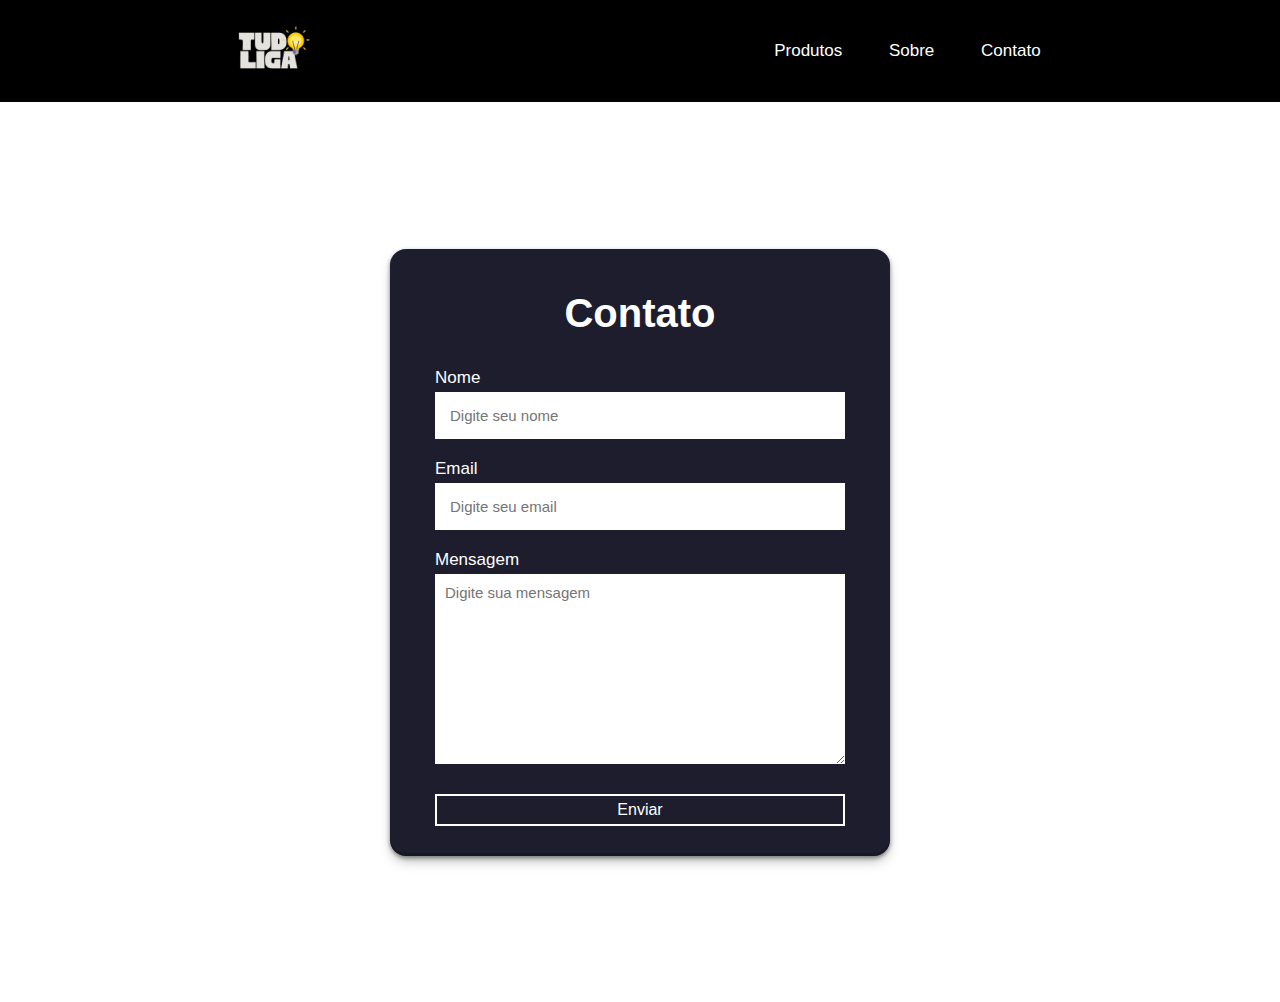
<file: contato.html>
<!DOCTYPE html>
<html lang="pt-br">
<head>
    <meta charset="UTF-8">
    <meta name="viewport" content="width=device-width, initial-scale=1.0">
    <title>Contato</title>
    <link rel="shortcut icon" href="img/favicon.ico" type="image/x-icon">
    <link rel="stylesheet" href="css/contato.css">
</head>
<body>
    <header>

        <div class="inicio">
            <dir class="logo">
                <img src="img/logo.png" alt="">
            </dir>
    
            <ul>
                <li><a href="index.html">Produtos</a></li>
                <li><a href="sobre.html">Sobre</a></li>
                <li><a href="contato.html">Contato</a></li>
            </ul>
        </div>

    <div class="bodycontato">
            <section>
                <h2>Contato</h2>
                <form action="https://api.staticforms.xyz/submit" method="post">
                    <label>Nome</label>
                    <input type="text" name="Name" placeholder="Digite seu nome" id="" autocomplete="off" required>
                    <label>Email</label>
                    <input type="text" name="Email" placeholder="Digite seu email" id="" autocomplete="off" required>
                    <label>Mensagem</label>
                    <textarea name="message" id="" cols="30" rows="10" placeholder="Digite sua mensagem" required></textarea>
                    <button type="submit">Enviar</button>
                    <input type="hidden" name="accessKey" value="ad4cc12f-c71e-4c94-82e9-eaddd800e7a4">
                    <!--MUDAR IP NO SENAI-->
                    <input type="hidden" name="redirectTo" value="http://18.222.21.99/obrigado.html">
                
                </form>
            </section>
    </div>
    </header>
</body>
</html>
</file>
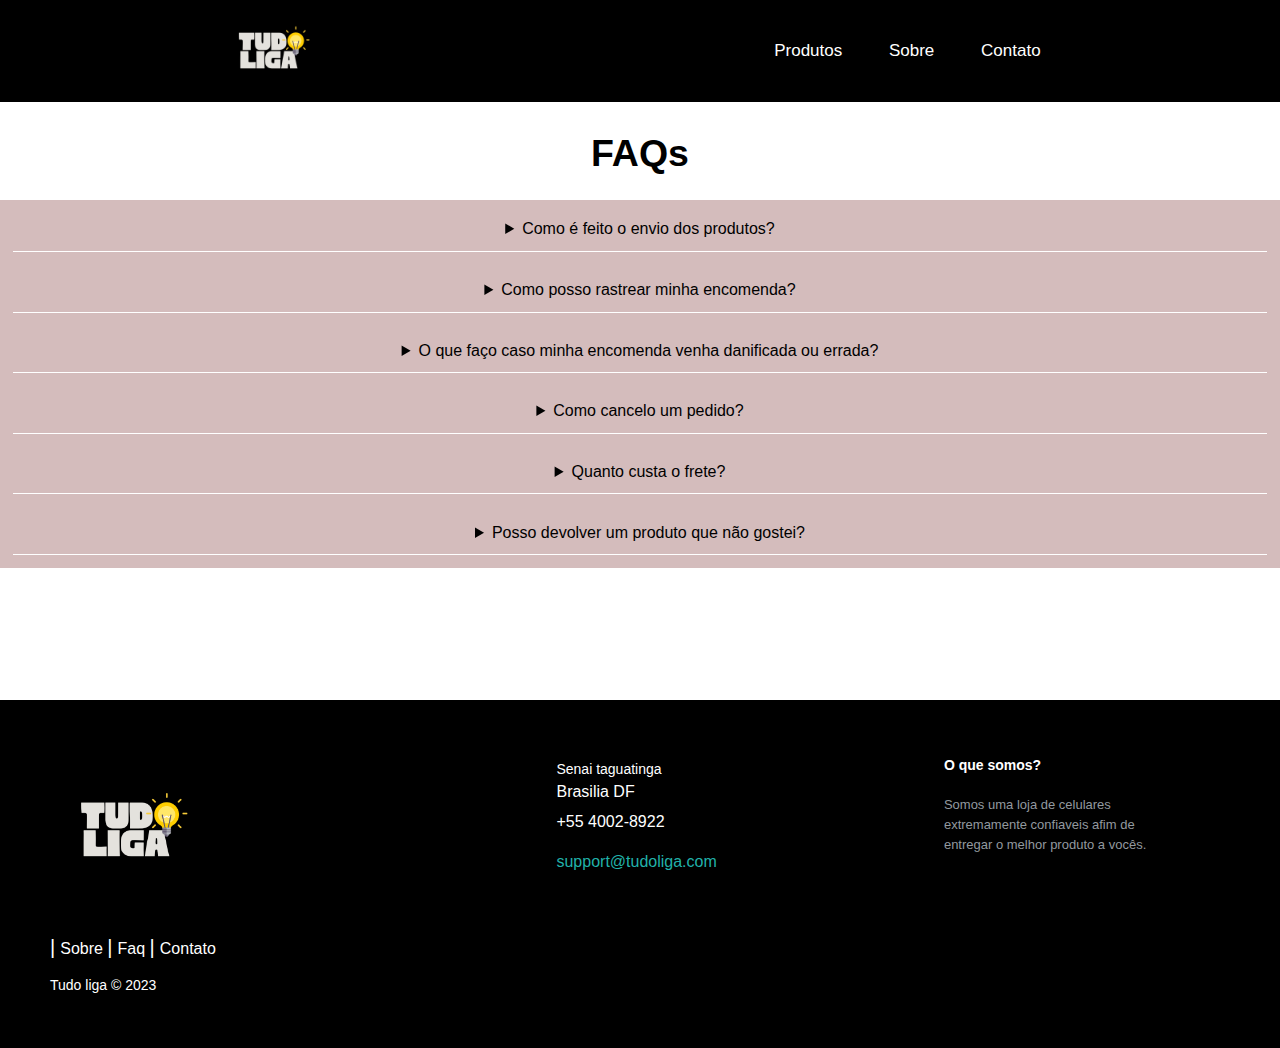
<file: faq.html>
<!DOCTYPE html>
<html lang="pt-br">
<head>
    <meta charset="UTF-8">
    <meta http-equiv="X-UA-Compatible" content="IE=edge">
    <meta name="viewport" content="width=device-width, initial-scale=1.0">
    <link rel="shortcut icon" href="img/favicon.ico" type="image/x-icon">
    <title>FAQs</title>
    <link rel="stylesheet" href="css/style.css">
    
</head>
<body>
    <header>

        <div class="inicio">
            <dir class="logo">
                <img src="img/logo.png" alt="">
            </dir>
    
            <ul>
                <li><a href="index.html">Produtos</a></li>
                <li><a href="sobre.html">Sobre</a></li>
                <li><a href="contato.html">Contato</a></li>
            </ul>
        </div>

        <section class="title-faq">
            <h2>FAQs</h2>
        </section>

        <section class="faq">
            <details class="summary">
                <summary class="summary">Como é feito o envio dos produtos?</summary>
                <p class="resposta">Os produtos são enviados via sedex que é parceiro de nossa loja.</p>
            </details>

            <details class="summary">
                <summary class="summary">Como posso rastrear minha encomenda?</summary>
                <p class="resposta">Enviaremos o codigo de rastreio pelo seu email assim que o produto for enviado.</p>
            </details>

            <details class="summary">
                <summary class="summary">O que faço caso minha encomenda venha danificada ou errada?</summary>
                <p class="resposta">Entre em contato com nossa equipe e iremos passar os procedimentos necessarios.</p>
            </details>

            <details class="summary">
                <summary class="summary">Como cancelo um pedido?</summary>
                <p class="resposta">Você pode cancelar o pedido entrando em contato com a nossa equipe. Obs: só se o produto ainda não estiver sido enviado.</p>
            </details>

            <details class="summary">
                <summary class="summary">Quanto custa o frete?</summary>
                <p class="resposta">Como falamos, somos parceiros dos correios sedex, nossos produtos são totalmente isentos de frete para todo o brasil.</p>
            </details>

            <details class="summary">
              <summary class="summary">Posso devolver um produto que não gostei?</summary>
              <p class="resposta">Claro, você tem um prazo de 7 dias para devolver o produto.</p>
          </details>

        </section>


        <footer class="footer-distributed">

            <div class="footer-left">
      
              <img src="img/logo.png" width="150" alt="">
      
              <p class="footer-links">
              
                <a href="sobre.html">Sobre</a>
                
                <a href="faq.html">Faq</a>
                
                <a href="contato.html">Contato</a>
              </p>
      
              <p class="footer-company-name">Tudo liga © 2023</p>
            </div>
      
            <div class="footer-center">
      
              <div>
                <i class="fa fa-map-marker"></i>
                <p><span>Senai taguatinga</span> Brasilia DF</p>
              </div>
      
              <div>
                <i class="fa fa-phone"></i>
                <p>+55 4002-8922</p>
              </div>
      
              <div>
                <i class="fa fa-envelope"></i>
                <p><a href="mailto:support@company.com">support@tudoliga.com</a></p>
              </div>
      
            </div>
      
            <div class="footer-right">
      
              <p class="footer-company-about">
                <span>O que somos?</span>
                Somos uma loja de celulares extremamente confiaveis afim de entregar o melhor produto a vocês.
              </p>
      
              <div class="footer-icons">
      
                <i class="fa-brands fa-instagram"></i>
                <i class="fa-brands fa-twitter"></i>
                <i class="fa-brands fa-github"></i>
                
      
              </div>
      
            </div>
      
          </footer>


    </header>
</body>
</body>
</html>
</file>
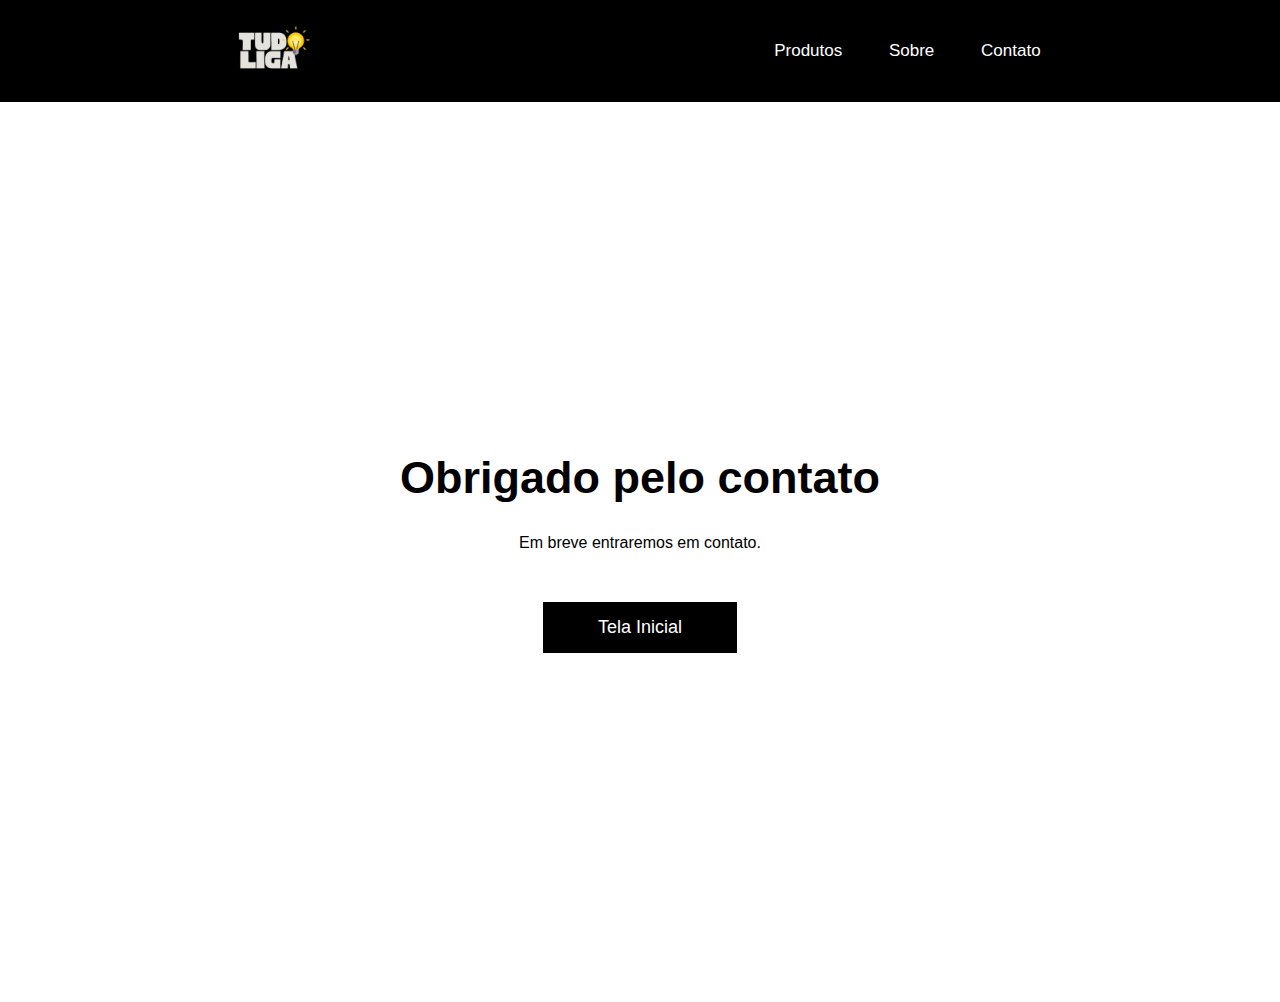
<file: obrigado.html>
<!DOCTYPE html>
<html lang="pt-br">
<head>
    <meta charset="UTF-8">
    <meta name="viewport" content="width=device-width, initial-scale=1.0">
    <title>Document</title>
    <link rel="shortcut icon" href="img/favicon.ico" type="image/x-icon">
    <link rel="stylesheet" href="css/contato.css">
</head>
<body>
    
    <header>

        <div class="inicio">
            <dir class="logo">
                <img src="img/logo.png" alt="">
            </dir>
    
            <ul>
                <li><a href="index.html">Produtos</a></li>
                <li><a href="sobre.html">Sobre</a></li>
                <li><a href="contato.html">Contato</a></li>
            </ul>
        </div>

        <div class="main">
            <h1 class="text">Obrigado pelo contato</h1>
            <p class="paragrafo">Em breve entraremos em contato.</p>
            <a href="index.html" class="btn">Tela Inicial</a>
        </div>

    </header>

</body>
</html>
</file>
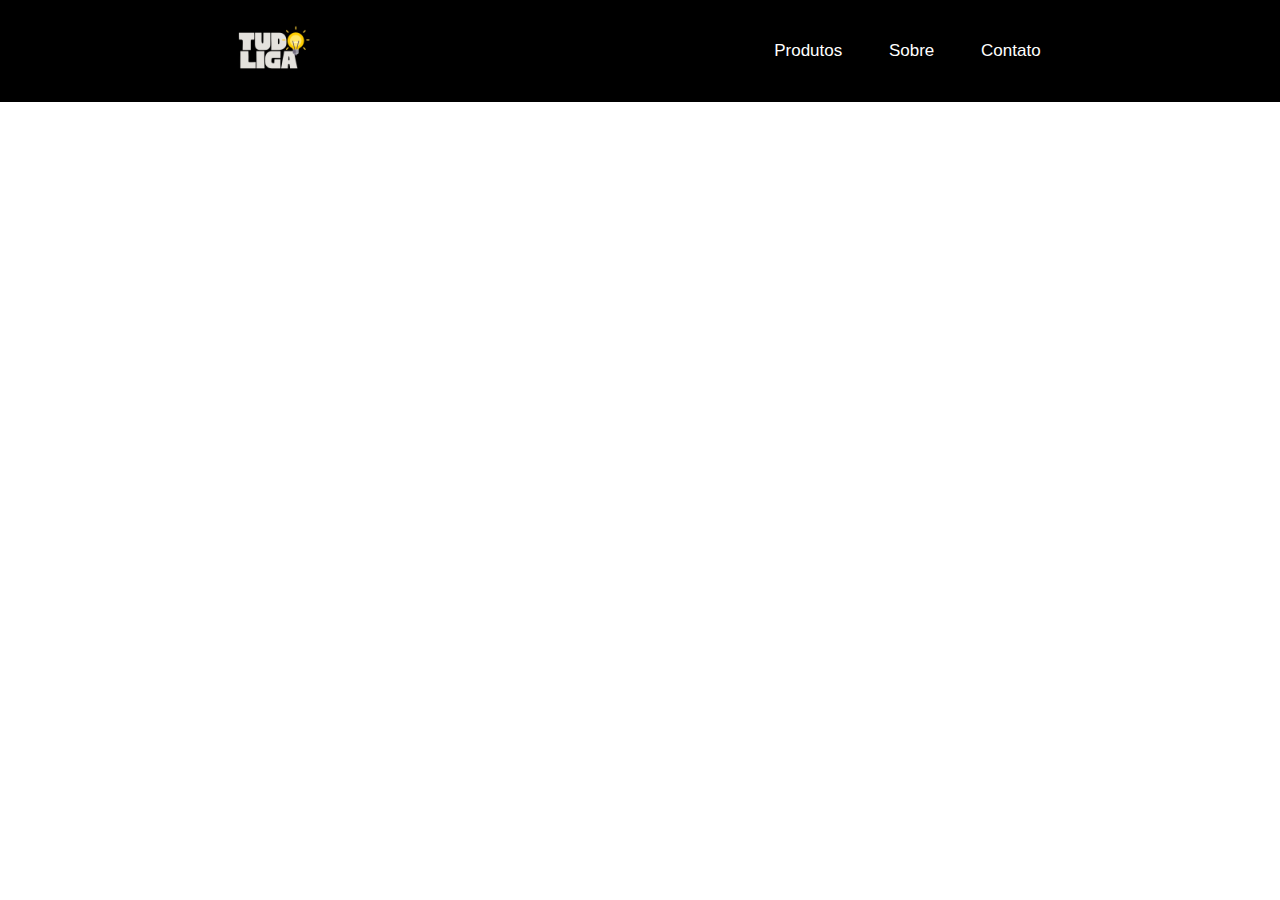
<file: produto1.html>
<!DOCTYPE html>
<html lang="pt-br">
<head>
    <meta charset="UTF-8">
    <meta name="viewport" content="width=device-width, initial-scale=1.0">
    <title>Document</title>
    <link rel="stylesheet" href="css/produto.css">
</head>
<body>
    <header>

        <div class="inicio">
            <dir class="logo">
                <img src="img/logo.png" alt="">
            </dir>
    
            <ul>
                <li><a href="index.html">Produtos</a></li>
                <li><a href="sobre.html">Sobre</a></li>
                <li><a href="contato.html">Contato</a></li>
            </ul>
        </div>

    </header>
</body>
</html>
</file>
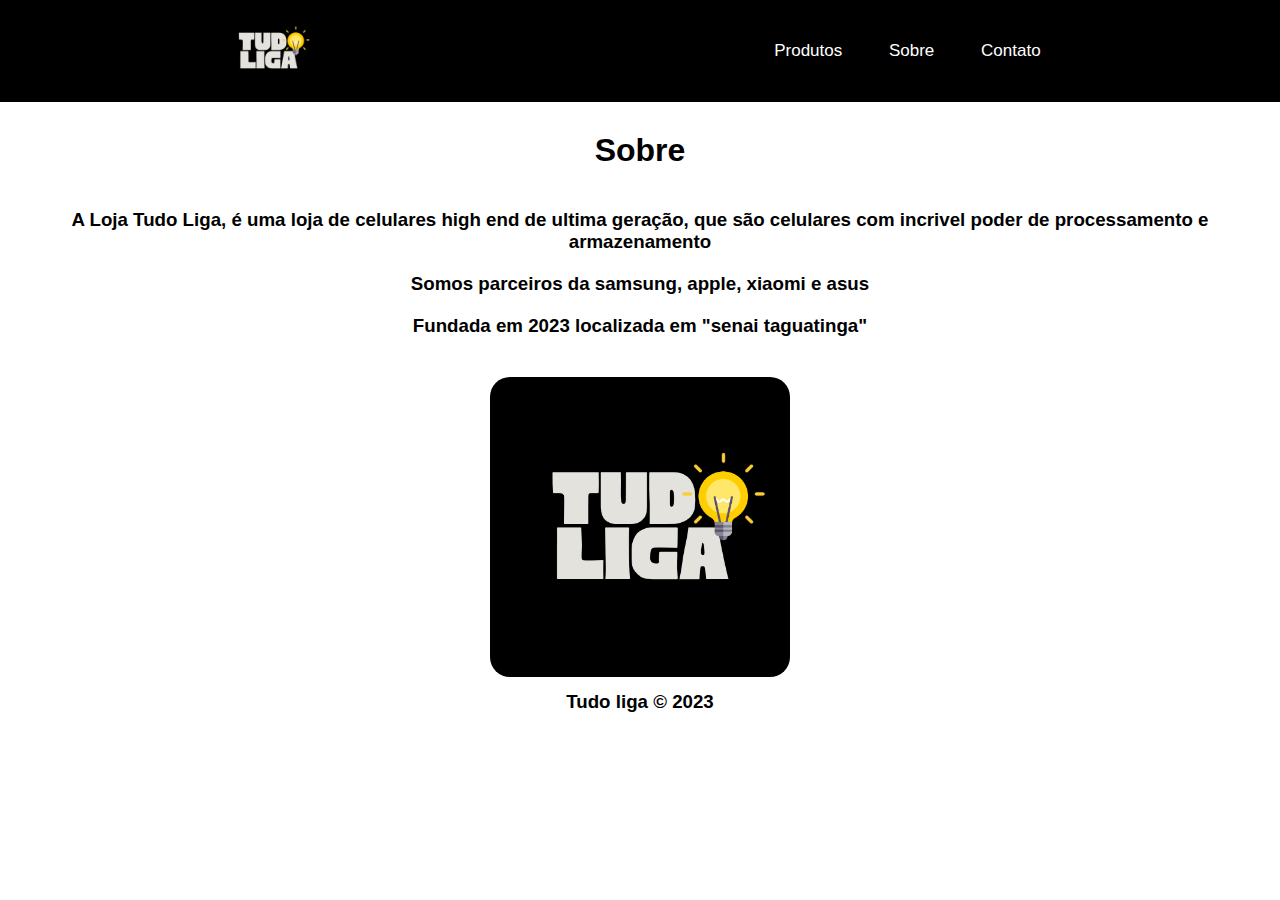
<file: sobre.html>
<!DOCTYPE html>
<html lang="pt-br">
<head>
    <meta charset="UTF-8">
    <meta name="viewport" content="width=device-width, initial-scale=1.0">
    <title>Sobre</title>
    <link rel="shortcut icon" href="img/favicon.ico" type="image/x-icon">
    <link rel="stylesheet" href="css/sobre.css">
</head>
<body>
    
    <header>

        <div class="inicio">
            <dir class="logo">
                <img src="img/logo.png" alt="">
            </dir>
    
            <ul>
                <li><a href="index.html">Produtos</a></li>
                <li><a href="sobre.html">Sobre</a></li>
                <li><a href="contato.html">Contato</a></li>
            </ul>
        </div>

        <div class="top">
            <h1> Sobre</h1>
            <h3>A Loja Tudo Liga, é uma loja de celulares high end de ultima geração, que são celulares com incrivel poder de processamento e armazenamento</h3>
            <h3>Somos parceiros da samsung, apple, xiaomi e asus</h3>
            <h3>Fundada em 2023 localizada em "senai taguatinga"</h3>
        </div>

        <div class="imagemsobre">
            <img src="img/logo.png" width="300" alt="">
            <h3>Tudo liga © 2023</h3>
        </div>


    </header>

</body>
</html>
</file>
<file: css/contato.css>
*{
    margin: 0px;
    padding: 0px;
    box-sizing: border-box;
    font-family: sans-serif;
}





header{
    height: 100vh;
    background-size: cover;
    background-position: center;
    min-height: 100px;
}

ul{
    text-align: center;
    margin-bottom: 10px;
    list-style-type: none;
    margin-top: 10px;
    font-size: 17px;
}

ul li{
    display: inline-block;
}

ul li a{
    text-decoration:none ;
    color: white;
    padding: 5px 20px;
    border: 1px solid transparent;
    transition: all 1s ease;
}

ul li a:hover{
    background-color: #2a4858;
    color: white;
    border-radius: 10px;

}


.inicio{
    background-color: black;
    display: flex;
    flex-direction: row;
    align-items: center;
    justify-content: space-around;
    padding: 1px;
}

.logo img{
    float: left;
    height: auto;
    width: 100px;
}

.bodycontato {
    display: flex;
    align-items: center;
    justify-content: center;
    min-height: 100vh;
}

section{
    display: flex;
    align-items: center;
    flex-direction: column;
    padding: 10px 45px;
    background: #1d1d2e;
    width: 500px;
    border-radius: 16px;
    box-shadow: rgba(0, 0, 0, 0.4) 0px 2px 4px, rgba(0, 0, 0, 0.3) 0px 7px 13px -3px, rgba(0, 0, 0, 0.2) 0px -3px 0px inset;

}

section h2{
    color: white;
    font-size: 2.5rem ;
    margin: 2rem;
}

section form{
    display: flex;
    flex-direction: column;
    width: 100%;
}

form label{
    color: white;
    font-size: 17px;
    margin-bottom: 4px;
}

form input{
    padding: 15px;
    outline: none;
    border: 0;
    margin-bottom: 20px;
    font-size: 15px;
    transition: all 0.5s;
}

form input:focus{
    border-radius: 16px;
}

form textarea{
    padding: 10px;
    outline: none;
    border: 0;
    font-size: 15px;
    margin-bottom: 30px;
    transition: all 0.5s;
}

form textarea:focus{
    border-radius: 16px;
}

form button{
    padding: 5px;
    cursor: pointer;
    font-size: 16px;
    background: transparent;
    border: 2px solid white;
    color: white;
    transition: all 1s;
    margin-bottom: 20px;
     
}

form button:hover{
    background: white;
    color: black;
    border-radius: 16px;

}
/*Pagina de obrigado*/
.main{
    display: flex ;
    align-items: center;
    justify-content: center;
    min-height: 100vh;
    flex-direction: column;
}

.text{
    font-size: 45px;
    color: black;
    margin-bottom: 30px;
}

.paragrafo{
    color: black;
    margin-bottom: 50px ;
}

.btn {
    padding: 15px 55px;
    background: black;
    text-decoration: none;
    color: white;
    font-size: 18px;
    transition: all 0.5s;
}

.btn:hover{
    border-radius: 18px;
}
</file>
<file: css/style.css>
*{
    margin: 0px;
    padding: 0px;
    box-sizing: border-box;
    font-family: sans-serif;
}
html {
  scroll-behavior: smooth;
}


header{
    height: 100vh;
    background-size: cover;
    background-position: center;
    min-height: 100px;
}

ul{
    text-align: center;
    margin-bottom: 10px;
    list-style-type: none;
    margin-top: 10px;
    font-size: 17px;
}

ul li{
    display: inline-block;
}

ul li a{
    text-decoration:none ;
    color: white;
    padding: 5px 20px;
    border: 1px solid transparent;
    transition: all 1s ease;
}

ul li a:hover{
    background-color: #2a4858;
    color: white;
    border-radius: 10px;

}


.inicio{
    background-color: black;
    display: flex;
    flex-direction: row;
    align-items: center;
    justify-content: space-around;
    padding: 1px;
}

.logo img{
    float: left;
    height: auto;
    width: 100px;
}

.container{
    padding: 2rem;
}

.slider-wrapper {
    position: relative;
    max-width: 80rem;
    margin: auto;
}

.slider {
    display: flex;
    aspect-ratio: 16 / 9 ;
    overflow-x: auto;
    overflow: hidden;
    overflow-x: hidden;
    scroll-snap-type: x mandatory;
    scroll-behavior: smooth;
    box-shadow: 0 1.5rem 3rem -0.75rem hsla(0, 0%, 0%, 0.25);
    border-radius: 0.5rem
}

.slider img{
    flex: 1 0 100%;
    scroll-snap-align: start;
    object-fit: cover;
}

.slidenav{
    display: flex;
    column-gap: 1rem;
    position: absolute;
    bottom: 1.25rem;
    left: 50%;
    transform: translateX(-50%);
    z-index: 1;
}

.slidenav a {
    width: 0.5rem;
    height: 0.5rem;
    border-radius: 50%;
    background-color: #fff;
    opacity: 0.75;
    transition: opacity ease 250ms;
}

.slidenav a:hover {
    opacity: 1;
}

.texto-estoque{
    text-align: center;
    ;
}

.section-title{
    text-align: center;
    padding: 30px;

}

.shop-content{
    display: grid;
    text-align: center;
    border-radius: 20px;
    grid-template-columns: repeat(auto-fit, minmax(250px, auto));
}

.product-box {
    text-decoration: none;
    position: relative;
    transition: all 0.5s;
    padding: 30px;
    height: 300px;
    
    
    
    
}

.nameproduct {
  text-decoration: none;
  color: black;
}

.product-box:hover {
    padding: 10px;
    transition: 0.5s;
    border-radius: 10px;
    border: solid;
    
}

.product-img {
    height: auto;
    margin-bottom: 0.5rem;
    
}

.product-title {
    font-size: 1.1rem;
    font-weight: 200px;
    text-transform: uppercase;
    margin-bottom: 0.5rem;
    
}



  
  .footer-distributed{
    background: black;
    box-shadow: 0 1px 1px 0 rgba(0, 0, 0, 0.12);
    box-sizing: border-box;
    width: 100%;
    line-height: 100px;
    text-align: left;
    font: bold 16px sans-serif;
    padding: 55px 50px;
  }
  
  .footer-distributed .footer-left,
  .footer-distributed .footer-center,
  .footer-distributed .footer-right{
    display: inline-block;
    vertical-align: top;
  }
  
  /* Footer left */
  
  .footer-distributed .footer-left{
    width: 40%;
  }
  
  /* The company logo */
  
  .footer-distributed h3{
    color:  #ffffff;
    font: normal 36px 'Open Sans', cursive;
    margin: 0;
  }
  
  .footer-distributed h3 span{
    color:  lightseagreen;
  }
  
  /* Footer links */
  
  .footer-distributed .footer-links{
    color:  #ffffff;
    margin: 20px 0 12px;
    padding: 0;
  }
  
  .footer-distributed .footer-links a{
    display:inline-block;
    line-height: 1.8;
    font-weight:400;
    text-decoration: none;
    color:  inherit;
  }
  
  .footer-distributed .footer-company-name{
    color: white;
    font-size: 14px;
    font-weight: normal;
    margin: 0;
  }
  
  /* Footer Center */
  
  .footer-distributed .footer-center{
    width: 35%;
  }
  
  .footer-distributed .footer-center i{
    background-color:  #33383b;
    color: #ffffff;
    font-size: 25px;
    width: 38px;
    height: 38px;
    border-radius: 50%;
    text-align: center;
    line-height: 42px;
    margin: 10px 15px;
    vertical-align: middle;
  }
  
  .footer-distributed .footer-center i.fa-envelope{
    font-size: 17px;
    line-height: 38px;
  }
  
  .footer-distributed .footer-center p{
    display: inline-block;
    color: #ffffff;
    font-weight:400;
    vertical-align: middle;
    margin:0;
  }
  
  .footer-distributed .footer-center p span{
    display:block;
    font-weight: normal;
    font-size:14px;
    line-height:2;
  }
  
  .footer-distributed .footer-center p a{
    color:  lightseagreen;
    text-decoration: none;;
  }
  
  .footer-distributed .footer-links a:before {
    content: "|";
    font-weight:300;
    font-size: 20px;
    left: 0;
    color: #fff;
    display: inline-block;
    padding-right: 5px;
  }
  
  .footer-distributed .footer-links .link-1:before {
    content: none;
  }
  
  /* Footer Right */
  
  .footer-distributed .footer-right{
    width: 20%;
  }
  
  .footer-distributed .footer-company-about{
    line-height: 20px;
    color:  #92999f;
    font-size: 13px;
    font-weight: normal;
    margin: 0;
  }
  
  .footer-distributed .footer-company-about span{
    display: block;
    color:  #ffffff;
    font-size: 14px;
    font-weight: bold;
    margin-bottom: 20px;
  }
  
  .footer-distributed .footer-icons{
    margin-top: 25px;
  }
  
  .footer-distributed .footer-icons a{
    display: inline-block;
    width: 35px;
    height: 35px;
    cursor: pointer;
    background-color:  #33383b;
    border-radius: 2px;
  
    font-size: 20px;
    color: #ffffff;
    text-align: center;
    line-height: 35px;
  
    margin-right: 3px;
    margin-bottom: 5px;
  }
  
  /* If you don't want the footer to be responsive, remove these media queries */
  
  @media (max-width: 880px) {
  
    .footer-distributed{
      font: bold 14px sans-serif;
    }
  
    .footer-distributed .footer-left,
    .footer-distributed .footer-center,
    .footer-distributed .footer-right{
      display: block;
      width: 100%;
      margin-bottom: 40px;
      text-align: center;
    }
  
    .footer-distributed .footer-center i{
      margin-left: 0;
    }
  
  }

.title-faq {
    margin-top: 0px;
    font-size: 25px;
    display: flex;
    padding: 30px;
    justify-content: space-around;
    flex-direction: row;
  }

  .faq {
    height: 500px;
  }
  

.resposta {
    text-align: center;
    margin-top: 10px;
}


.summary {
    text-align: center;
    background-color: rgb(212, 188, 188);
    color: #000000;
    margin-top: -5px;
    padding: 1%;
    border-bottom: 1px solid white;
}


.bodycontato {
  display: flex;
  align-items: center;
  justify-content: center;
  min-height: 100vh;
}
</file>
<file: css/produto.css>
*{
    margin: 0px;
    padding: 0px;
    box-sizing: border-box;
    font-family: sans-serif;
}
html {
  scroll-behavior: smooth;
}


header{
    height: 100vh;
    background-size: cover;
    background-position: center;
    min-height: 100px;
}

ul{
    text-align: center;
    margin-bottom: 10px;
    list-style-type: none;
    margin-top: 10px;
    font-size: 17px;
}

ul li{
    display: inline-block;
}

ul li a{
    text-decoration:none ;
    color: white;
    padding: 5px 20px;
    border: 1px solid transparent;
    transition: all 1s ease;
}

ul li a:hover{
    background-color: #2a4858;
    color: white;
    border-radius: 10px;

}


.inicio{
    background-color: black;
    display: flex;
    flex-direction: row;
    align-items: center;
    justify-content: space-around;
    padding: 1px;
}

.logo img{
    float: left;
    height: auto;
    width: 100px;
}

.container{
    padding: 2rem;
}
</file>
<file: css/sobre.css>
*{
    margin: 0px;
    padding: 0px;
    box-sizing: border-box;
    font-family: sans-serif;
}





header{
    height: 100vh;
    background-size: cover;
    background-position: center;
    min-height: 100px;
}

ul{
    text-align: center;
    margin-bottom: 10px;
    list-style-type: none;
    margin-top: 10px;
    font-size: 17px;
}

ul li{
    display: inline-block;
}

ul li a{
    text-decoration:none ;
    color: white;
    padding: 5px 20px;
    border: 1px solid transparent;
    transition: all 1s ease;
}

ul li a:hover{
    background-color: #2a4858;
    color: white;
    border-radius: 10px;

}


.inicio{
    background-color: black;
    display: flex;
    flex-direction: row;
    align-items: center;
    justify-content: space-around;
    padding: 1px;
}

.logo img{
    float: left;
    height: auto;
    width: 100px;
}

.container{
    padding: 2rem;
}

h1{
    text-align: center;
    padding: 30px;
}

h3{
    text-align: center;
    padding: 10px;
}

img{
     background-color: black;
     border-radius: 20px;
     
   
}

.imagemsobre{
    
    align-items: center;
    justify-content: center;
    text-align: center;
    padding: 30px;
    
}
</file>
